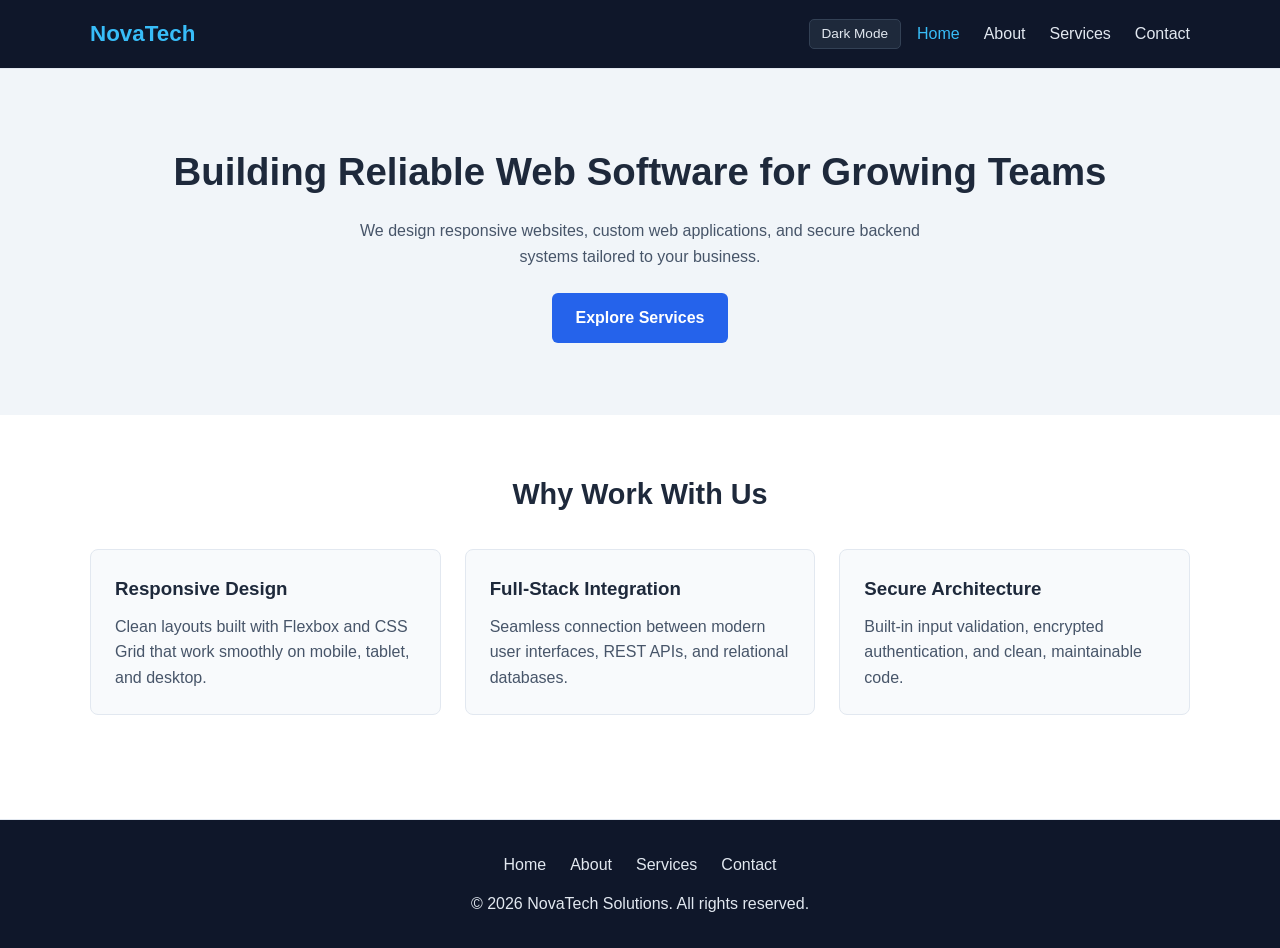
<file: task1-responsive-company-website/index.html>
<!DOCTYPE html>
<html lang="en">
<head>
    <meta charset="UTF-8">
    <meta name="viewport" content="width=device-width, initial-scale=1.0">
    <title>NovaTech Solutions | Home</title>
    <link rel="stylesheet" href="css/style.css">
</head>
<body>
    <header class="navbar">
        <div class="container nav-wrapper">
            <a href="index.html" class="logo">NovaTech</a>
            <button class="theme-btn" id="themeBtn" aria-label="Toggle dark mode">Dark Mode</button>
            <button class="menu-btn" id="menuBtn" aria-label="Toggle menu">&#9776;</button>
            <ul class="nav-links" id="navLinks">
                <li><a href="index.html" class="active">Home</a></li>
                <li><a href="about.html">About</a></li>
                <li><a href="services.html">Services</a></li>
                <li><a href="contact.html">Contact</a></li>
            </ul>
        </div>
    </header>

    <section class="hero">
        <div class="container">
            <h1>Building Reliable Web Software for Growing Teams</h1>
            <p>We design responsive websites, custom web applications, and secure backend systems tailored to your business.</p>
            <a href="services.html" class="btn">Explore Services</a>
        </div>
    </section>

    <section class="section">
        <div class="container">
            <h2 class="section-title">Why Work With Us</h2>
            <div class="grid-3">
                <div class="card">
                    <h3>Responsive Design</h3>
                    <p>Clean layouts built with Flexbox and CSS Grid that work smoothly on mobile, tablet, and desktop.</p>
                </div>
                <div class="card">
                    <h3>Full-Stack Integration</h3>
                    <p>Seamless connection between modern user interfaces, REST APIs, and relational databases.</p>
                </div>
                <div class="card">
                    <h3>Secure Architecture</h3>
                    <p>Built-in input validation, encrypted authentication, and clean, maintainable code.</p>
                </div>
            </div>
        </div>
    </section>

    <footer class="footer">
        <div class="container">
            <div class="footer-links">
                <a href="index.html">Home</a>
                <a href="about.html">About</a>
                <a href="services.html">Services</a>
                <a href="contact.html">Contact</a>
            </div>
            <p>&copy; 2026 NovaTech Solutions. All rights reserved.</p>
        </div>
    </footer>

    <script src="js/main.js"></script>
</body>
</html>
</file>
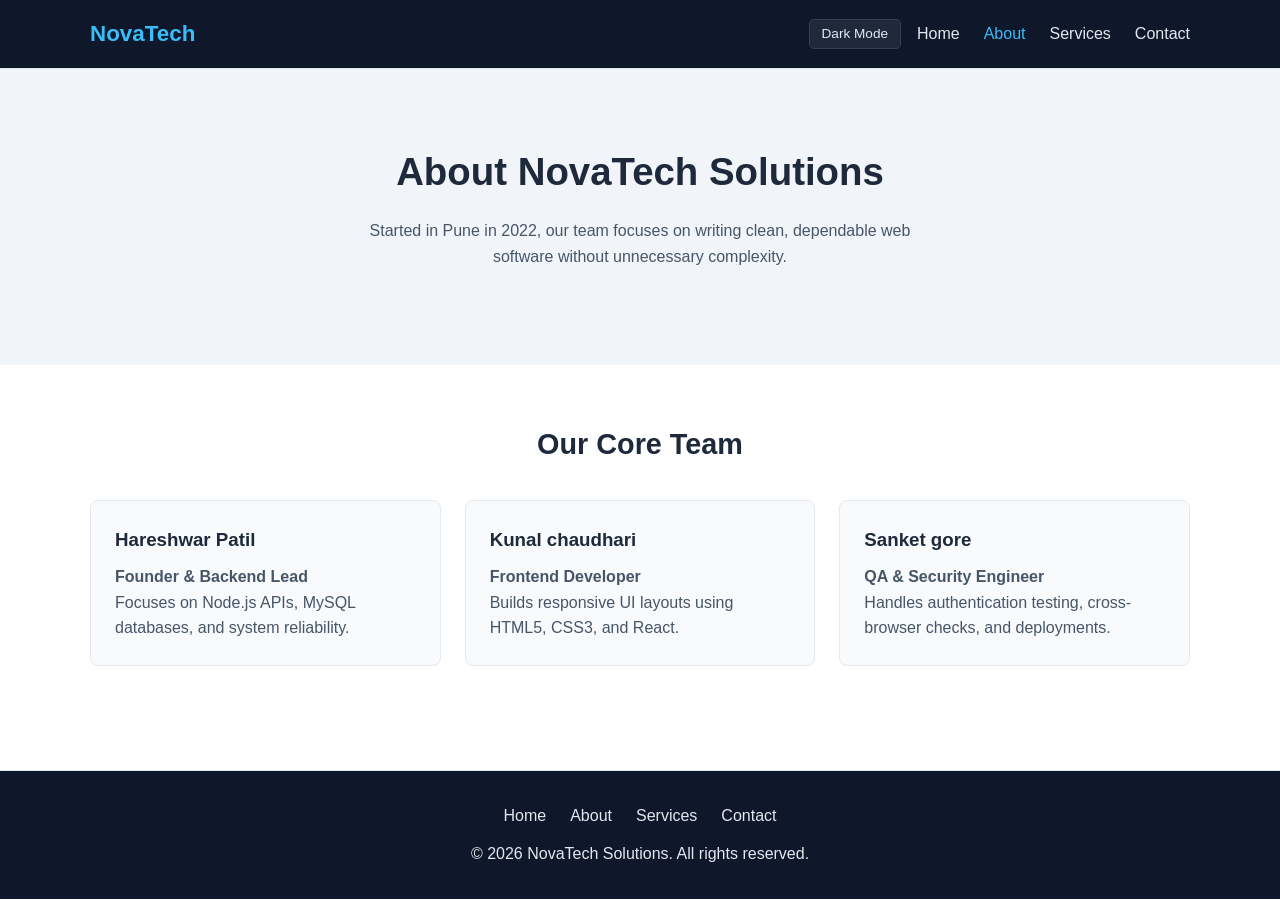
<file: task1-responsive-company-website/about.html>
<!DOCTYPE html>
<html lang="en">
<head>
    <meta charset="UTF-8">
    <meta name="viewport" content="width=device-width, initial-scale=1.0">
    <title>NovaTech Solutions | About</title>
    <link rel="stylesheet" href="css/style.css">
</head>
<body>
    <header class="navbar">
        <div class="container nav-wrapper">
            <a href="index.html" class="logo">NovaTech</a>
            <button class="theme-btn" id="themeBtn" aria-label="Toggle dark mode">Dark Mode</button>
            <button class="menu-btn" id="menuBtn" aria-label="Toggle menu">&#9776;</button>
            <ul class="nav-links" id="navLinks">
                <li><a href="index.html">Home</a></li>
                <li><a href="about.html" class="active">About</a></li>
                <li><a href="services.html">Services</a></li>
                <li><a href="contact.html">Contact</a></li>
            </ul>
        </div>
    </header>

    <section class="hero">
        <div class="container">
            <h1>About NovaTech Solutions</h1>
            <p>Started in Pune in 2022, our team focuses on writing clean, dependable web software without unnecessary complexity.</p>
        </div>
    </section>

    <section class="section">
        <div class="container">
            <h2 class="section-title">Our Core Team</h2>
            <div class="grid-3">
                <div class="card">
                    <h3>Hareshwar Patil</h3>
                    <p><strong>Founder &amp; Backend Lead</strong></p>
                    <p>Focuses on Node.js APIs, MySQL databases, and system reliability.</p>
                </div>
                <div class="card">
                    <h3>Kunal chaudhari</h3>
                    <p><strong>Frontend Developer</strong></p>
                    <p>Builds responsive UI layouts using HTML5, CSS3, and React.</p>
                </div>
                <div class="card">
                    <h3>Sanket gore</h3>
                    <p><strong>QA &amp; Security Engineer</strong></p>
                    <p>Handles authentication testing, cross-browser checks, and deployments.</p>
                </div>
            </div>
        </div>
    </section>

    <footer class="footer">
        <div class="container">
            <div class="footer-links">
                <a href="index.html">Home</a>
                <a href="about.html">About</a>
                <a href="services.html">Services</a>
                <a href="contact.html">Contact</a>
            </div>
            <p>&copy; 2026 NovaTech Solutions. All rights reserved.</p>
        </div>
    </footer>

    <script src="js/main.js"></script>
</body>
</html>
</file>
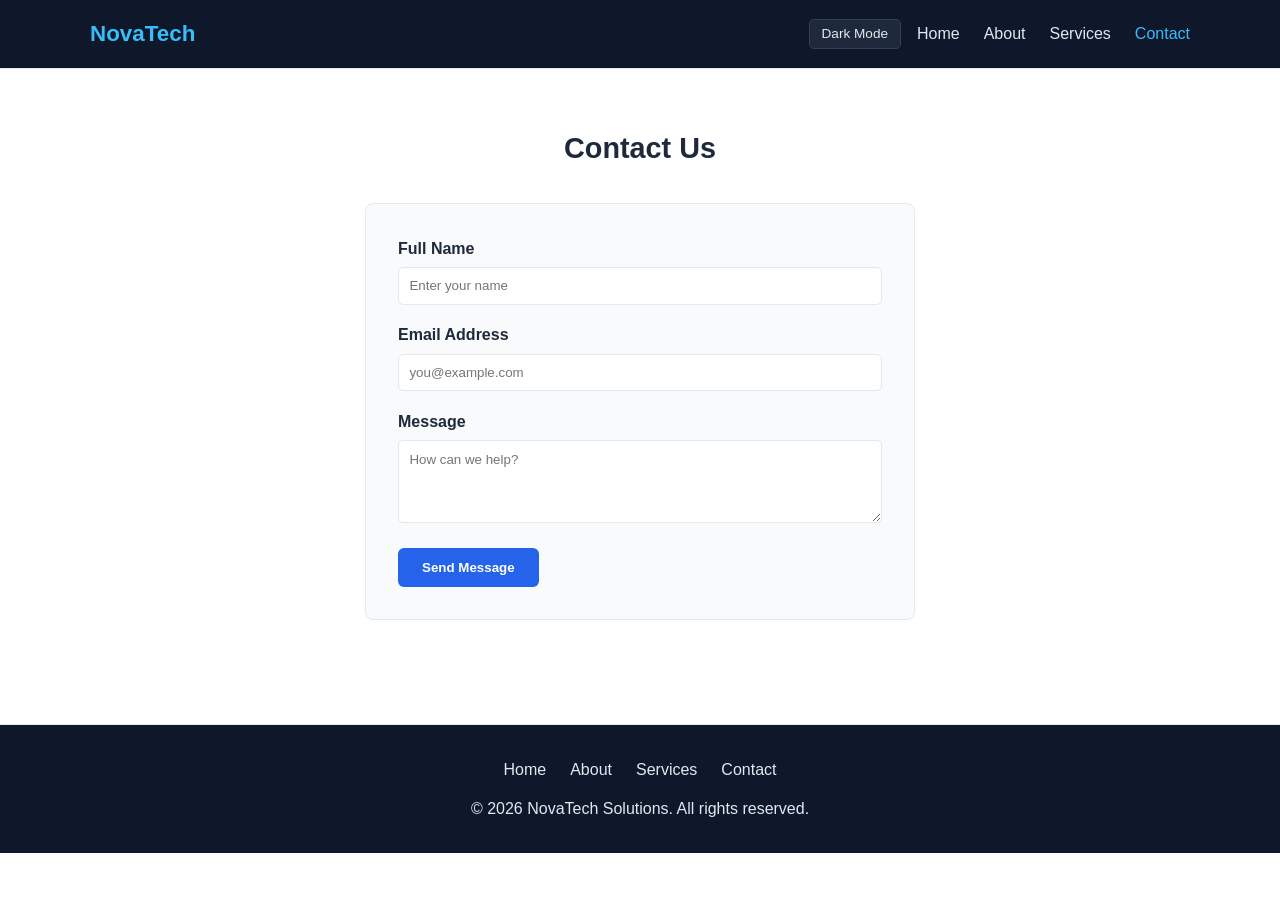
<file: task1-responsive-company-website/contact.html>
<!DOCTYPE html>
<html lang="en">
<head>
    <meta charset="UTF-8">
    <meta name="viewport" content="width=device-width, initial-scale=1.0">
    <title>NovaTech Solutions | Contact</title>
    <link rel="stylesheet" href="css/style.css">
</head>
<body>
    <header class="navbar">
        <div class="container nav-wrapper">
            <a href="index.html" class="logo">NovaTech</a>
            <button class="theme-btn" id="themeBtn" aria-label="Toggle dark mode">Dark Mode</button>
            <button class="menu-btn" id="menuBtn" aria-label="Toggle menu">&#9776;</button>
            <ul class="nav-links" id="navLinks">
                <li><a href="index.html">Home</a></li>
                <li><a href="about.html">About</a></li>
                <li><a href="services.html">Services</a></li>
                <li><a href="contact.html" class="active">Contact</a></li>
            </ul>
        </div>
    </header>

    <section class="section">
        <div class="container">
            <h1 class="section-title">Contact Us</h1>
            <form class="contact-form" id="contactForm" novalidate>
                <div class="form-group">
                    <label for="name">Full Name</label>
                    <input type="text" id="name" placeholder="Enter your name">
                    <small class="error-msg" id="nameErr"></small>
                </div>

                <div class="form-group">
                    <label for="email">Email Address</label>
                    <input type="email" id="email" placeholder="you@example.com">
                    <small class="error-msg" id="emailErr"></small>
                </div>

                <div class="form-group">
                    <label for="message">Message</label>
                    <textarea id="message" rows="4" placeholder="How can we help?"></textarea>
                    <small class="error-msg" id="msgErr"></small>
                </div>

                <button type="submit" class="btn">Send Message</button>
                <div class="success-msg" id="successBox">Message sent successfully!</div>
            </form>
        </div>
    </section>

    <footer class="footer">
        <div class="container">
            <div class="footer-links">
                <a href="index.html">Home</a>
                <a href="about.html">About</a>
                <a href="services.html">Services</a>
                <a href="contact.html">Contact</a>
            </div>
            <p>&copy; 2026 NovaTech Solutions. All rights reserved.</p>
        </div>
    </footer>

    <script src="js/main.js"></script>
</body>
</html>
</file>
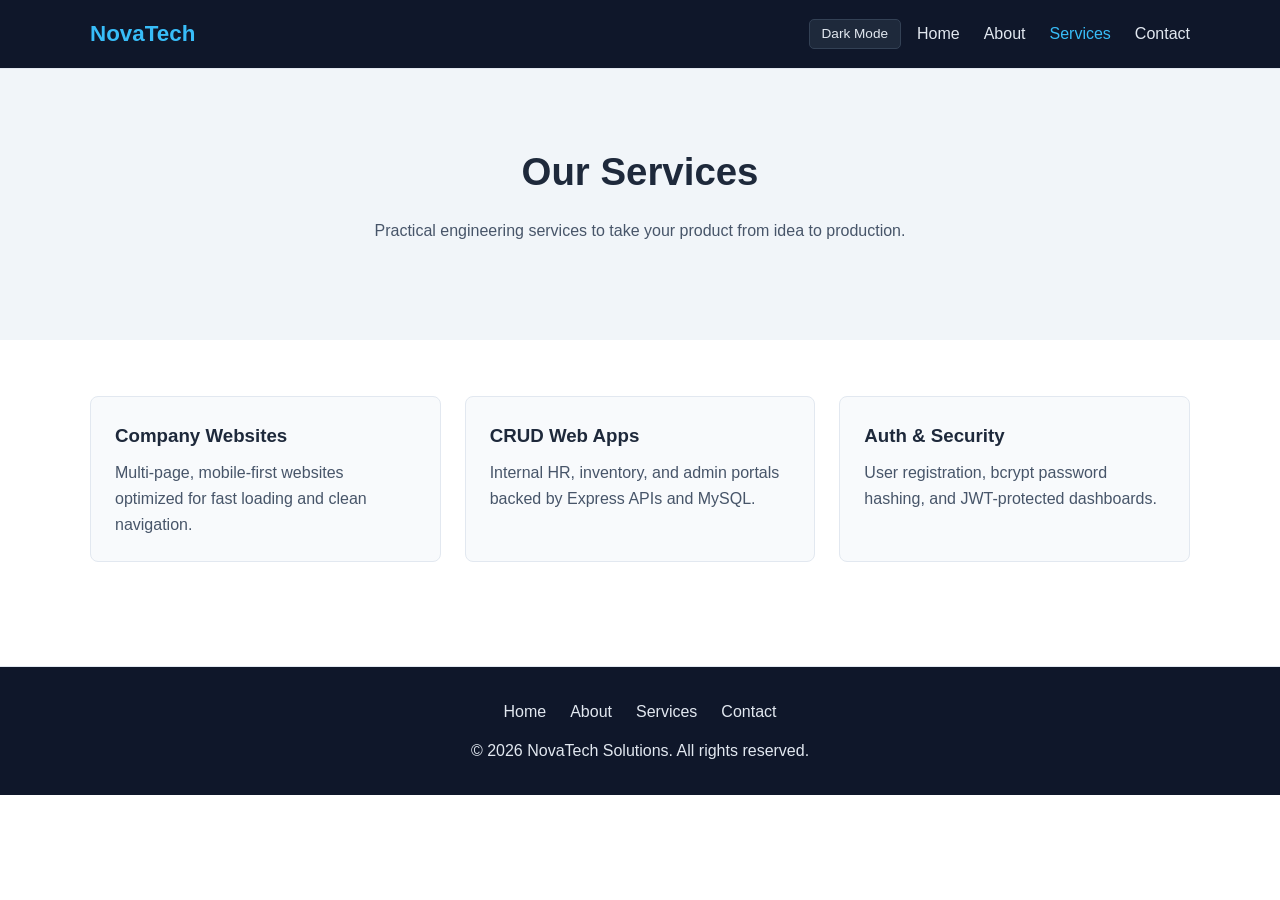
<file: task1-responsive-company-website/services.html>
<!DOCTYPE html>
<html lang="en">
<head>
    <meta charset="UTF-8">
    <meta name="viewport" content="width=device-width, initial-scale=1.0">
    <title>NovaTech Solutions | Services</title>
    <link rel="stylesheet" href="css/style.css">
</head>
<body>
    <header class="navbar">
        <div class="container nav-wrapper">
            <a href="index.html" class="logo">NovaTech</a>
            <button class="theme-btn" id="themeBtn" aria-label="Toggle dark mode">Dark Mode</button>
            <button class="menu-btn" id="menuBtn" aria-label="Toggle menu">&#9776;</button>
            <ul class="nav-links" id="navLinks">
                <li><a href="index.html">Home</a></li>
                <li><a href="about.html">About</a></li>
                <li><a href="services.html" class="active">Services</a></li>
                <li><a href="contact.html">Contact</a></li>
            </ul>
        </div>
    </header>

    <section class="hero">
        <div class="container">
            <h1>Our Services</h1>
            <p>Practical engineering services to take your product from idea to production.</p>
        </div>
    </section>

    <section class="section">
        <div class="container">
            <div class="grid-3">
                <div class="card">
                    <h3>Company Websites</h3>
                    <p>Multi-page, mobile-first websites optimized for fast loading and clean navigation.</p>
                </div>
                <div class="card">
                    <h3>CRUD Web Apps</h3>
                    <p>Internal HR, inventory, and admin portals backed by Express APIs and MySQL.</p>
                </div>
                <div class="card">
                    <h3>Auth &amp; Security</h3>
                    <p>User registration, bcrypt password hashing, and JWT-protected dashboards.</p>
                </div>
            </div>
        </div>
    </section>

    <footer class="footer">
        <div class="container">
            <div class="footer-links">
                <a href="index.html">Home</a>
                <a href="about.html">About</a>
                <a href="services.html">Services</a>
                <a href="contact.html">Contact</a>
            </div>
            <p>&copy; 2026 NovaTech Solutions. All rights reserved.</p>
        </div>
    </footer>

    <script src="js/main.js"></script>
</body>
</html>
</file>
<file: task1-responsive-company-website/css/style.css>
/* Theme Variables */
:root {
    --bg: #ffffff;
    --bg-soft: #f1f5f9;
    --card-bg: #f8fafc;
    --text: #1e293b;
    --text-muted: #475569;
    --border: #e2e8f0;
    --nav-bg: #0f172a;
    --nav-text: #e2e8f0;
}

body.dark {
    --bg: #0f172a;
    --bg-soft: #1e293b;
    --card-bg: #1e293b;
    --text: #f1f5f9;
    --text-muted: #94a3b8;
    --border: #334155;
    --nav-bg: #020617;
    --nav-text: #cbd5e1;
}

* {
    box-sizing: border-box;
    margin: 0;
    padding: 0;
}

body {
    font-family: 'Segoe UI', Tahoma, Geneva, Verdana, sans-serif;
    background-color: var(--bg);
    color: var(--text);
    line-height: 1.6;
    transition: background-color 0.2s ease, color 0.2s ease;
}

a {
    text-decoration: none;
    color: inherit;
}

ul {
    list-style: none;
}

.container {
    width: 90%;
    max-width: 1100px;
    margin: 0 auto;
}

/* Header & Navigation */
.navbar {
    background: var(--nav-bg);
    color: #ffffff;
    padding: 1rem 0;
    position: sticky;
    top: 0;
    z-index: 100;
    border-bottom: 1px solid var(--border);
}

.nav-wrapper {
    display: flex;
    justify-content: space-between;
    align-items: center;
    gap: 1rem;
}

.logo {
    font-size: 1.4rem;
    font-weight: 700;
    color: #38bdf8;
    margin-right: auto;
}

.nav-links {
    display: flex;
    gap: 1.5rem;
}

.nav-links a {
    color: var(--nav-text);
    font-weight: 500;
}

.nav-links a:hover,
.nav-links a.active {
    color: #38bdf8;
}

.theme-btn {
    background: #1e293b;
    color: #e2e8f0;
    border: 1px solid #334155;
    padding: 0.4rem 0.75rem;
    border-radius: 5px;
    font-size: 0.85rem;
    cursor: pointer;
}

.theme-btn:hover {
    border-color: #38bdf8;
}

.menu-btn {
    display: none;
    background: none;
    border: none;
    color: #ffffff;
    font-size: 1.6rem;
    cursor: pointer;
}

/* Hero & Page Headers */
.hero {
    background: var(--bg-soft);
    padding: 4.5rem 0;
    text-align: center;
}

.hero h1 {
    font-size: 2.4rem;
    margin-bottom: 1rem;
    color: var(--text);
}

.hero p {
    max-width: 600px;
    margin: 0 auto 1.5rem;
    color: var(--text-muted);
}

.btn {
    display: inline-block;
    background: #2563eb;
    color: #ffffff;
    padding: 0.75rem 1.5rem;
    border-radius: 6px;
    font-weight: 600;
    border: none;
    cursor: pointer;
}

.btn:hover {
    background: #1d4ed8;
}

/* Sections & Grid Cards */
.section {
    padding: 3.5rem 0;
}

.section-title {
    text-align: center;
    font-size: 1.8rem;
    margin-bottom: 2rem;
    color: var(--text);
}

.grid-3 {
    display: grid;
    grid-template-columns: repeat(3, 1fr);
    gap: 1.5rem;
}

.card {
    background: var(--card-bg);
    border: 1px solid var(--border);
    border-radius: 8px;
    padding: 1.5rem;
}

.card h3 {
    margin-bottom: 0.6rem;
    color: var(--text);
}

.card p {
    color: var(--text-muted);
}

/* Contact Form */
.contact-form {
    max-width: 550px;
    margin: 0 auto;
    background: var(--card-bg);
    padding: 2rem;
    border: 1px solid var(--border);
    border-radius: 8px;
}

.form-group {
    margin-bottom: 1.1rem;
}

.form-group label {
    display: block;
    font-weight: 600;
    margin-bottom: 0.35rem;
    color: var(--text);
}

.form-group input,
.form-group textarea {
    width: 100%;
    padding: 0.65rem;
    background: var(--bg);
    color: var(--text);
    border: 1px solid var(--border);
    border-radius: 5px;
    font-family: inherit;
}

.error-msg {
    color: #ef4444;
    font-size: 0.85rem;
    margin-top: 0.25rem;
    display: block;
}

.success-msg {
    margin-top: 1rem;
    padding: 0.75rem;
    background: #dcfce7;
    color: #166534;
    border-radius: 5px;
    display: none;
}

/* Footer */
.footer {
    background: var(--nav-bg);
    color: var(--nav-text);
    padding: 2rem 0;
    margin-top: 3rem;
    text-align: center;
    border-top: 1px solid var(--border);
}

.footer-links {
    display: flex;
    justify-content: center;
    gap: 1.5rem;
    margin-bottom: 0.8rem;
}

.footer-links a:hover {
    color: #38bdf8;
}

/* Mobile & Tablet Breakpoints */
@media (max-width: 768px) {
    .menu-btn {
        display: block;
    }

    .nav-links {
        display: none;
        flex-direction: column;
        background: var(--nav-bg);
        position: absolute;
        top: 64px;
        left: 0;
        width: 100%;
        padding: 1rem 5%;
        border-bottom: 1px solid var(--border);
    }

    .nav-links.show {
        display: flex;
    }

    .grid-3 {
        grid-template-columns: 1fr;
    }
}
/* Tablet Breakpoint */
@media (max-width: 1024px) {
    .grid-3 {
        grid-template-columns: repeat(2, 1fr);
    }
}

/* Mobile Breakpoint */
@media (max-width: 768px) {
    .hero h1 {
        font-size: 1.85rem;
    }

    .footer-links {
        flex-wrap: wrap;
        gap: 1rem;
    }
    /* keep your existing .menu-btn, .nav-links, and .grid-3: 1fr rules here */
}
</file>
